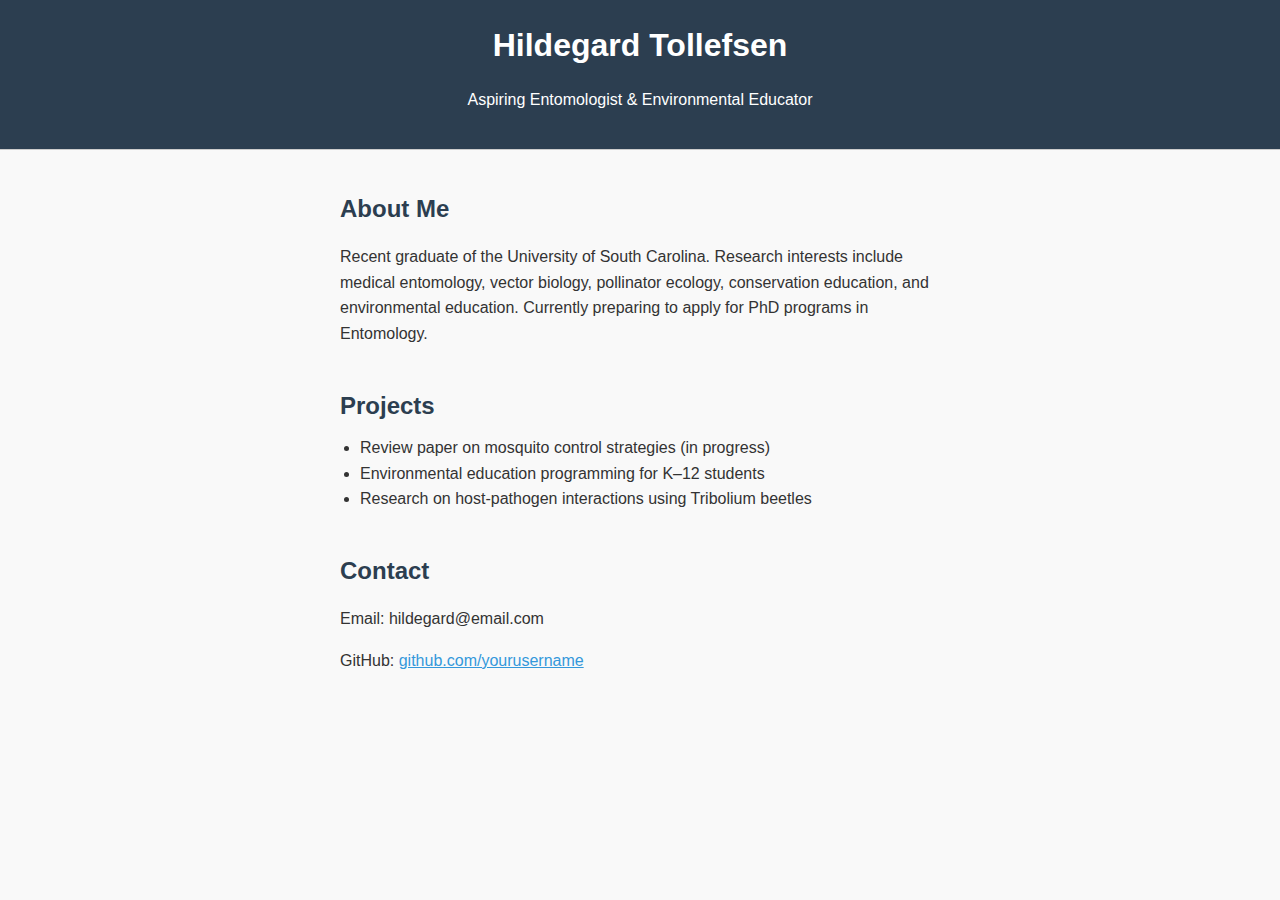
<file: index.html>
<!DOCTYPE html>
<html lang="en">
<head>
  <meta charset="UTF-8">
  <title>Hildegard Tollefsen</title>
  <link rel="stylesheet" href="style.css">
</head>
<body>
  <div class="container">
    <header>
      <h1>Hildegard Tollefsen</h1>
      <p>Aspiring Entomologist & Environmental Educator</p>
    </header>

    <section>
      <h2>About Me</h2>
      <p>Recent graduate of the University of South Carolina. Research interests include medical entomology, vector biology, pollinator ecology, conservation education, and environmental education. Currently preparing to apply for PhD programs in Entomology.</p>
    </section>

    <section>
      <h2>Projects</h2>
      <ul>
        <li>Review paper on mosquito control strategies (in progress)</li>
        <li>Environmental education programming for K–12 students</li>
        <li>Research on host-pathogen interactions using Tribolium beetles</li>
      </ul>
    </section>

    <section>
      <h2>Contact</h2>
      <p>Email: hildegard@email.com</p>
      <p>GitHub: <a href="https://github.com/">github.com/yourusername</a></p>
    </section>
  </div>
</body>
</html>
</file>
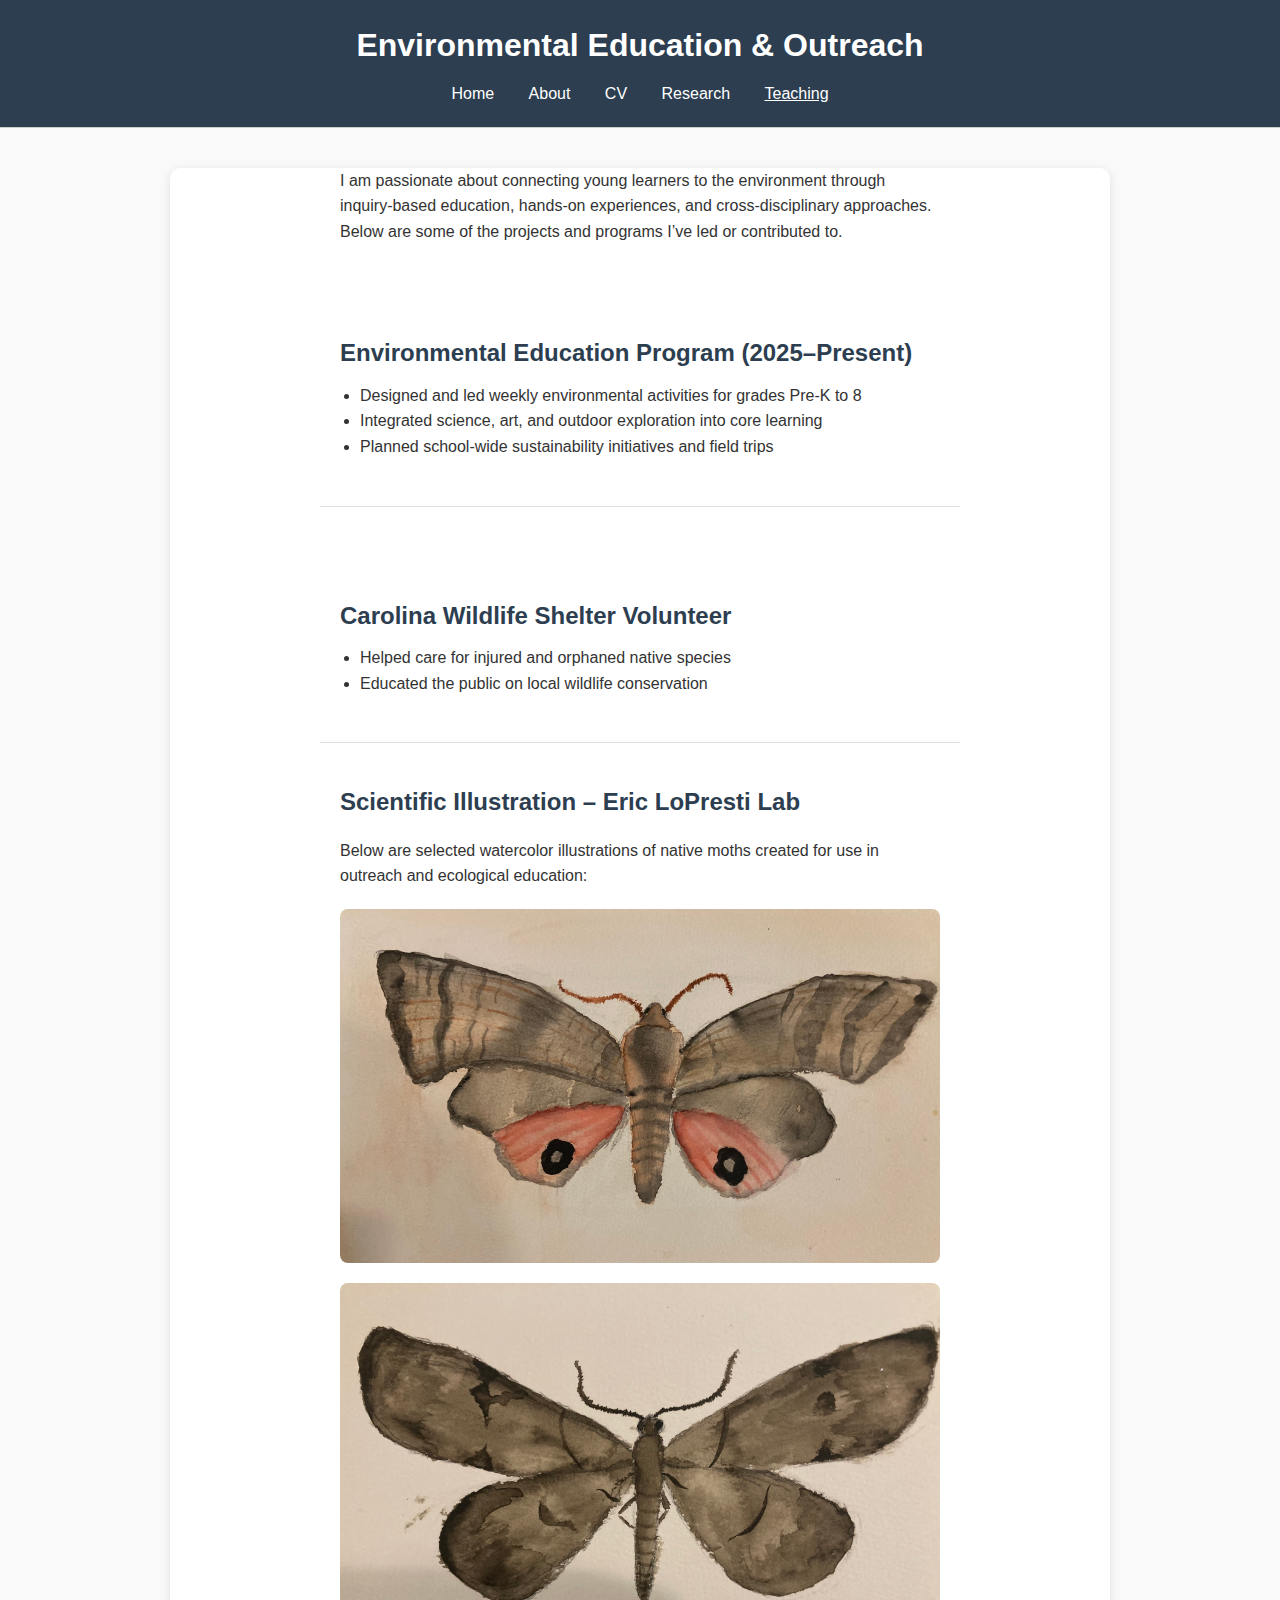
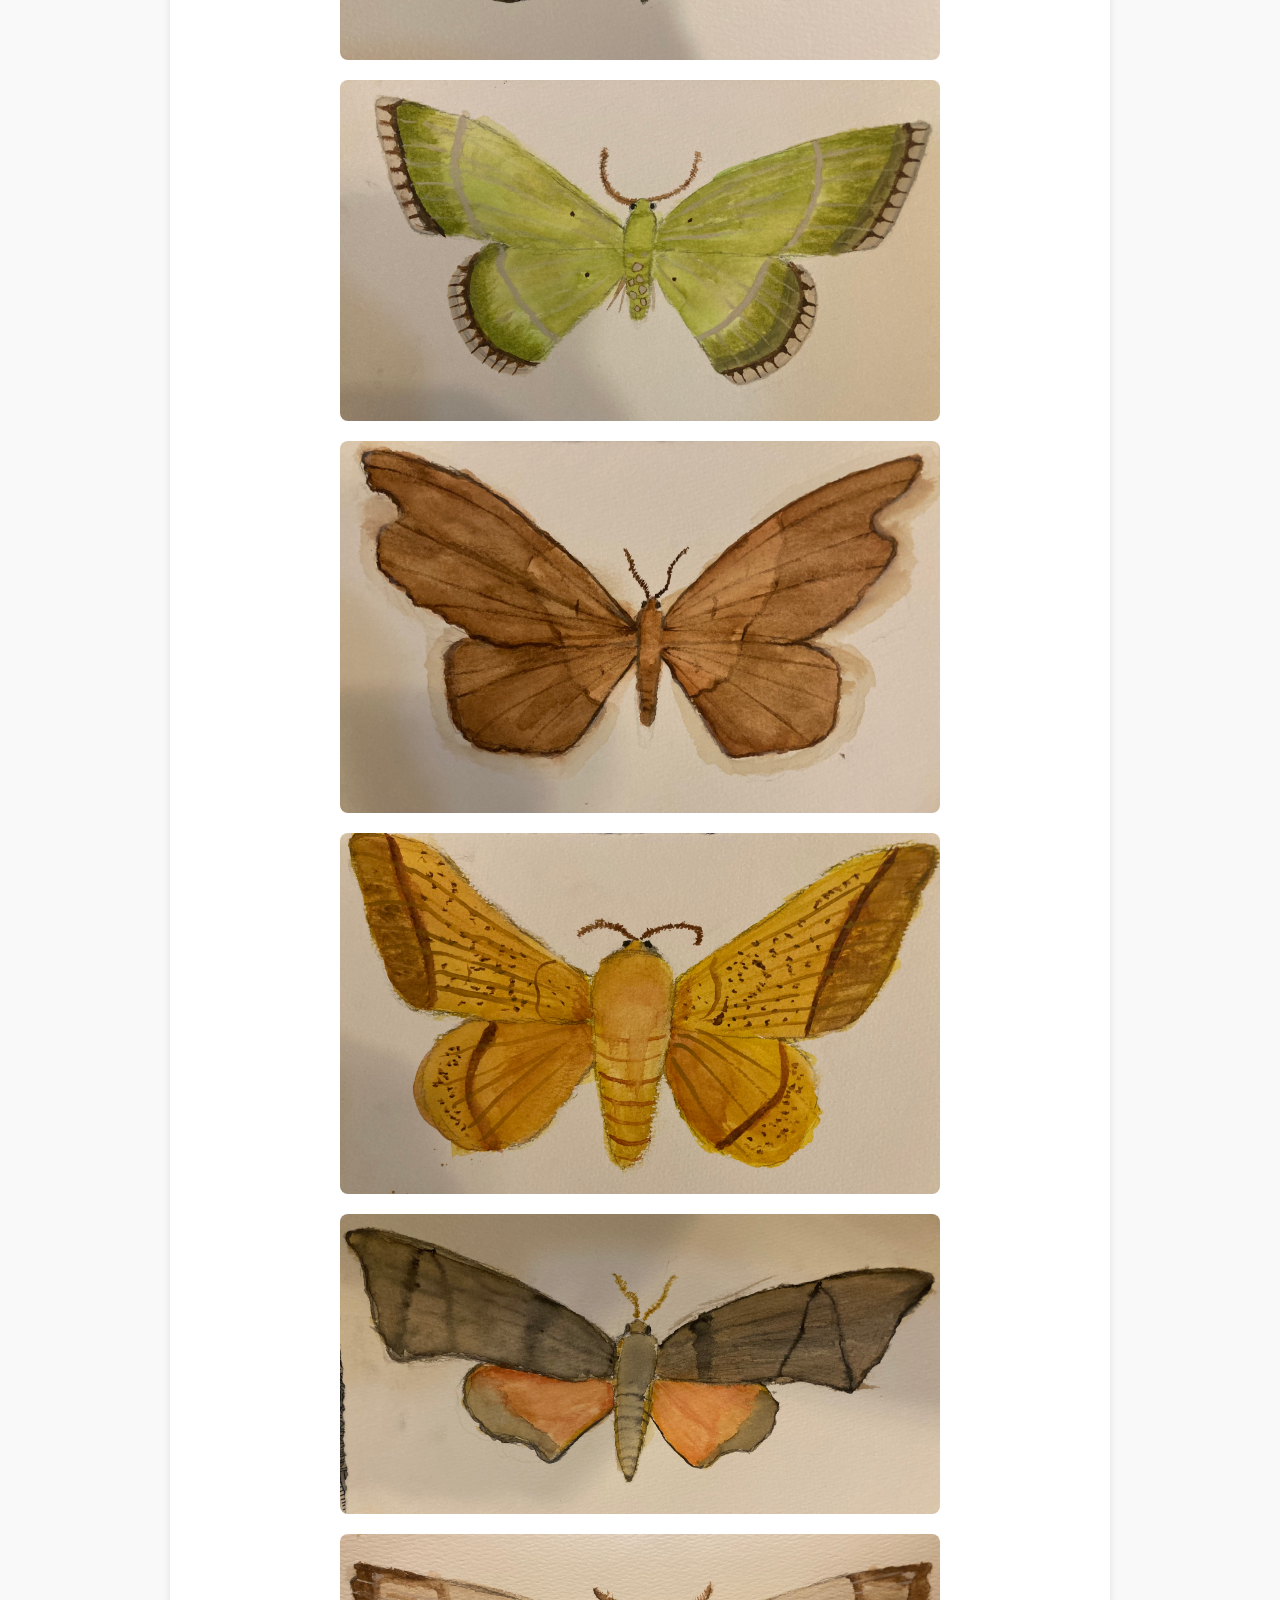
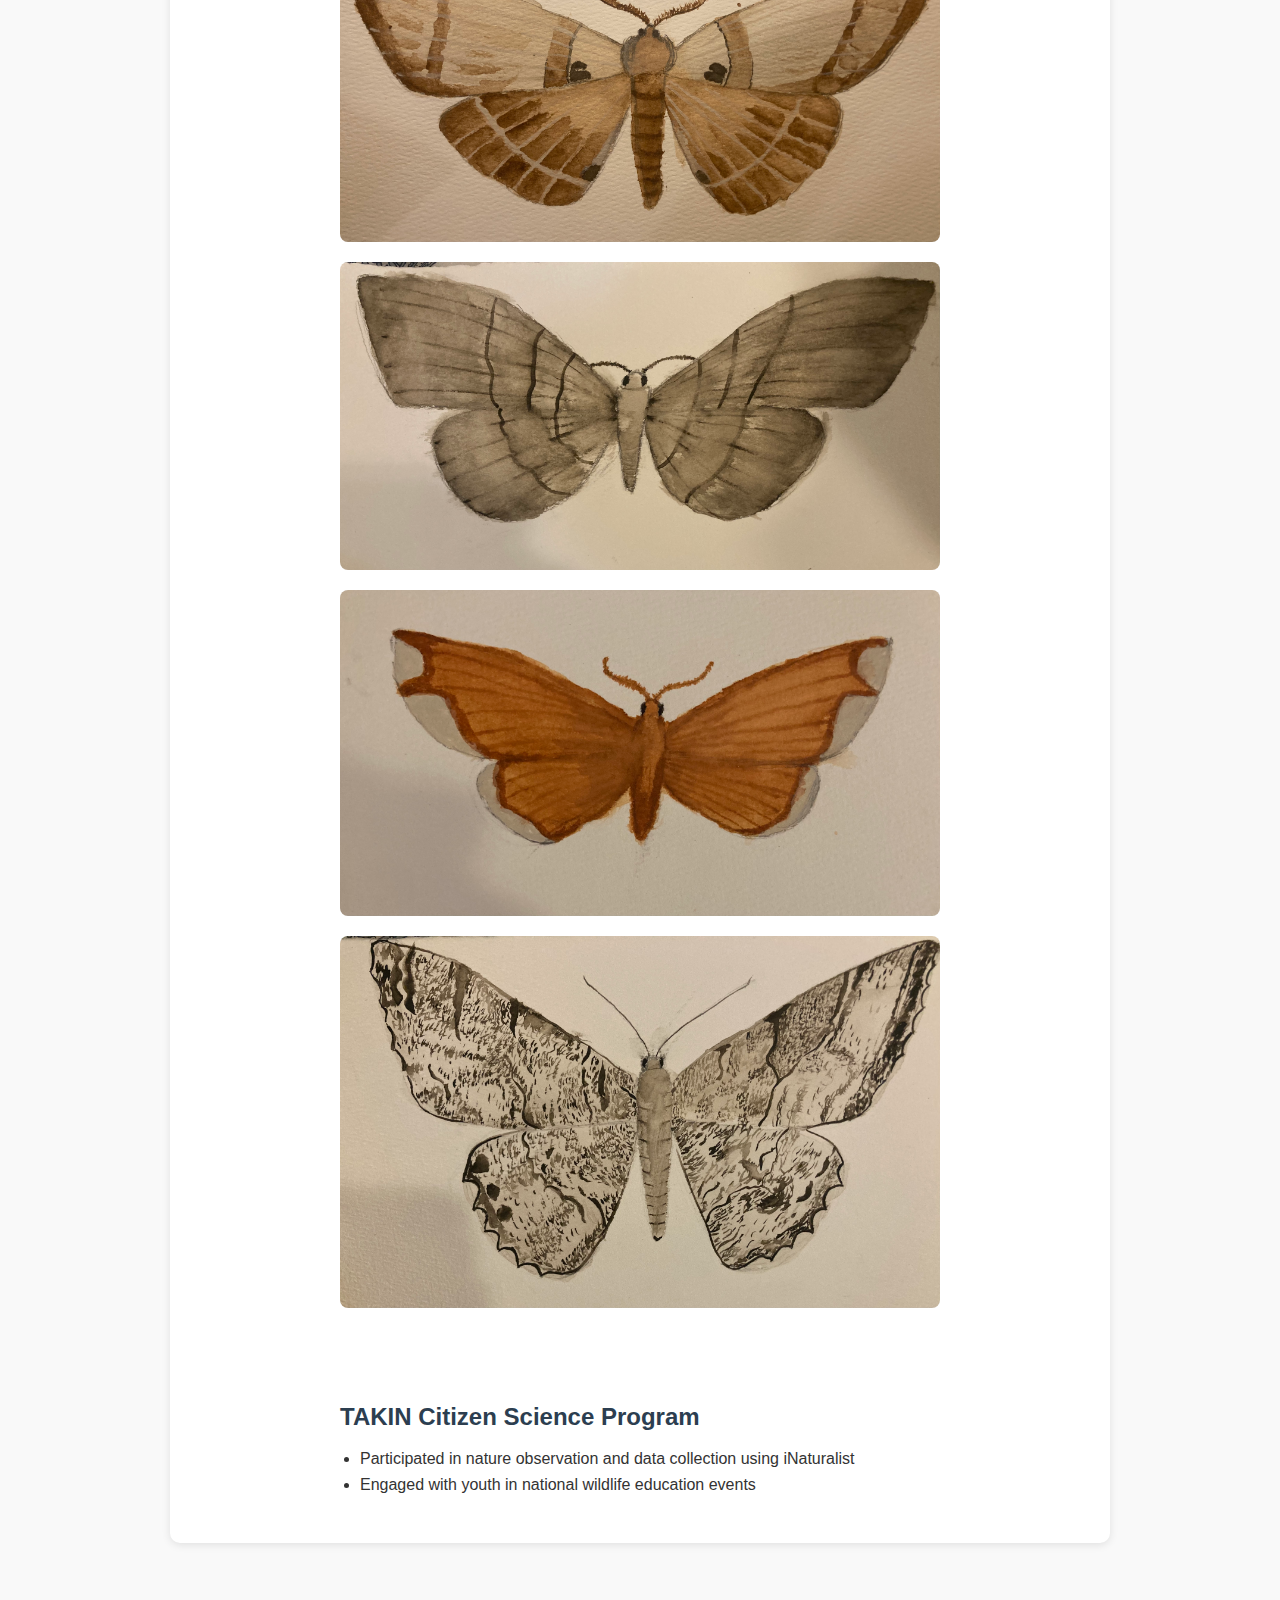
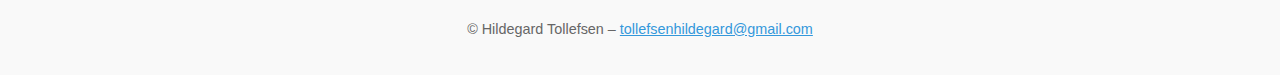
<file: Environmental_Education.html>
<!DOCTYPE html>
<html lang="en">
<head>
<link rel="stylesheet" href="style.css" />
  <meta charset="UTF-8" />
  <title>Environmental Education & Outreach – Hildegard Tollefsen</title>
  <link rel="stylesheet" href="style.css" />
</head>
<body>
  <header>
    <h1>Environmental Education & Outreach</h1>
    <nav>
      <a href="index.html">Home</a>
      <a href="about.html">About</a>
      <a href="cv.html">CV</a>
      <a href="research.html">Research</a>
      <a href="Environmental_Education.html" class="active">Teaching</a>
    </nav>
  </header>

  <main>
    <section class="teaching-summary">
      <p>I am passionate about connecting young learners to the environment through inquiry-based education, hands-on experiences, and cross-disciplinary approaches. Below are some of the projects and programs I’ve led or contributed to.</p>
    </section>

    <section class="project">
      <h2>Environmental Education Program (2025–Present)</h2>
      <ul>
        <li>Designed and led weekly environmental activities for grades Pre-K to 8</li>
        <li>Integrated science, art, and outdoor exploration into core learning</li>
        <li>Planned school-wide sustainability initiatives and field trips</li>
      </ul>
    </section>

    <section class="project">
      <h2>Carolina Wildlife Shelter Volunteer</h2>
      <ul>
        <li>Helped care for injured and orphaned native species</li>
        <li>Educated the public on local wildlife conservation</li>
      </ul>
    </section>

  <section class="gallery">
  <h2>Scientific Illustration – Eric LoPresti Lab</h2>
  <p>Below are selected watercolor illustrations of native moths created for use in outreach and ecological education:</p>

  <div class="image-grid">
    <img src="images/moth_1.jpeg" alt="Moth painting 1">
    <img src="images/moth_2.jpeg" alt="Moth painting 2">
    <img src="images/moth_3.jpeg" alt="Moth painting 3">
    <img src="images/moth_4.jpeg" alt="Moth painting 4">
    <img src="images/moth_5.jpeg" alt="Moth painting 5">
    <img src="images/moth_6.jpeg" alt="Moth painting 6">
    <img src="images/moth_7.jpeg" alt="Moth painting 7">
    <img src="images/moth_8.jpeg" alt="Moth painting 8">
    <img src="images/moth_9.jpeg" alt="Moth painting 9">
    <img src="images/moth_10.jpeg" alt="Moth painting 10">
  </div>
</section>
    <section class="project">
      <h2>TAKIN Citizen Science Program</h2>
      <ul>
        <li>Participated in nature observation and data collection using iNaturalist</li>
        <li>Engaged with youth in national wildlife education events</li>
      </ul>
    </section>
  </main>

  <footer>
    <p>© Hildegard Tollefsen – <a href="mailto:tollefsenhildegard@gmail.com">tollefsenhildegard@gmail.com</a></p>
  </footer>
</body>
</html>
</file>
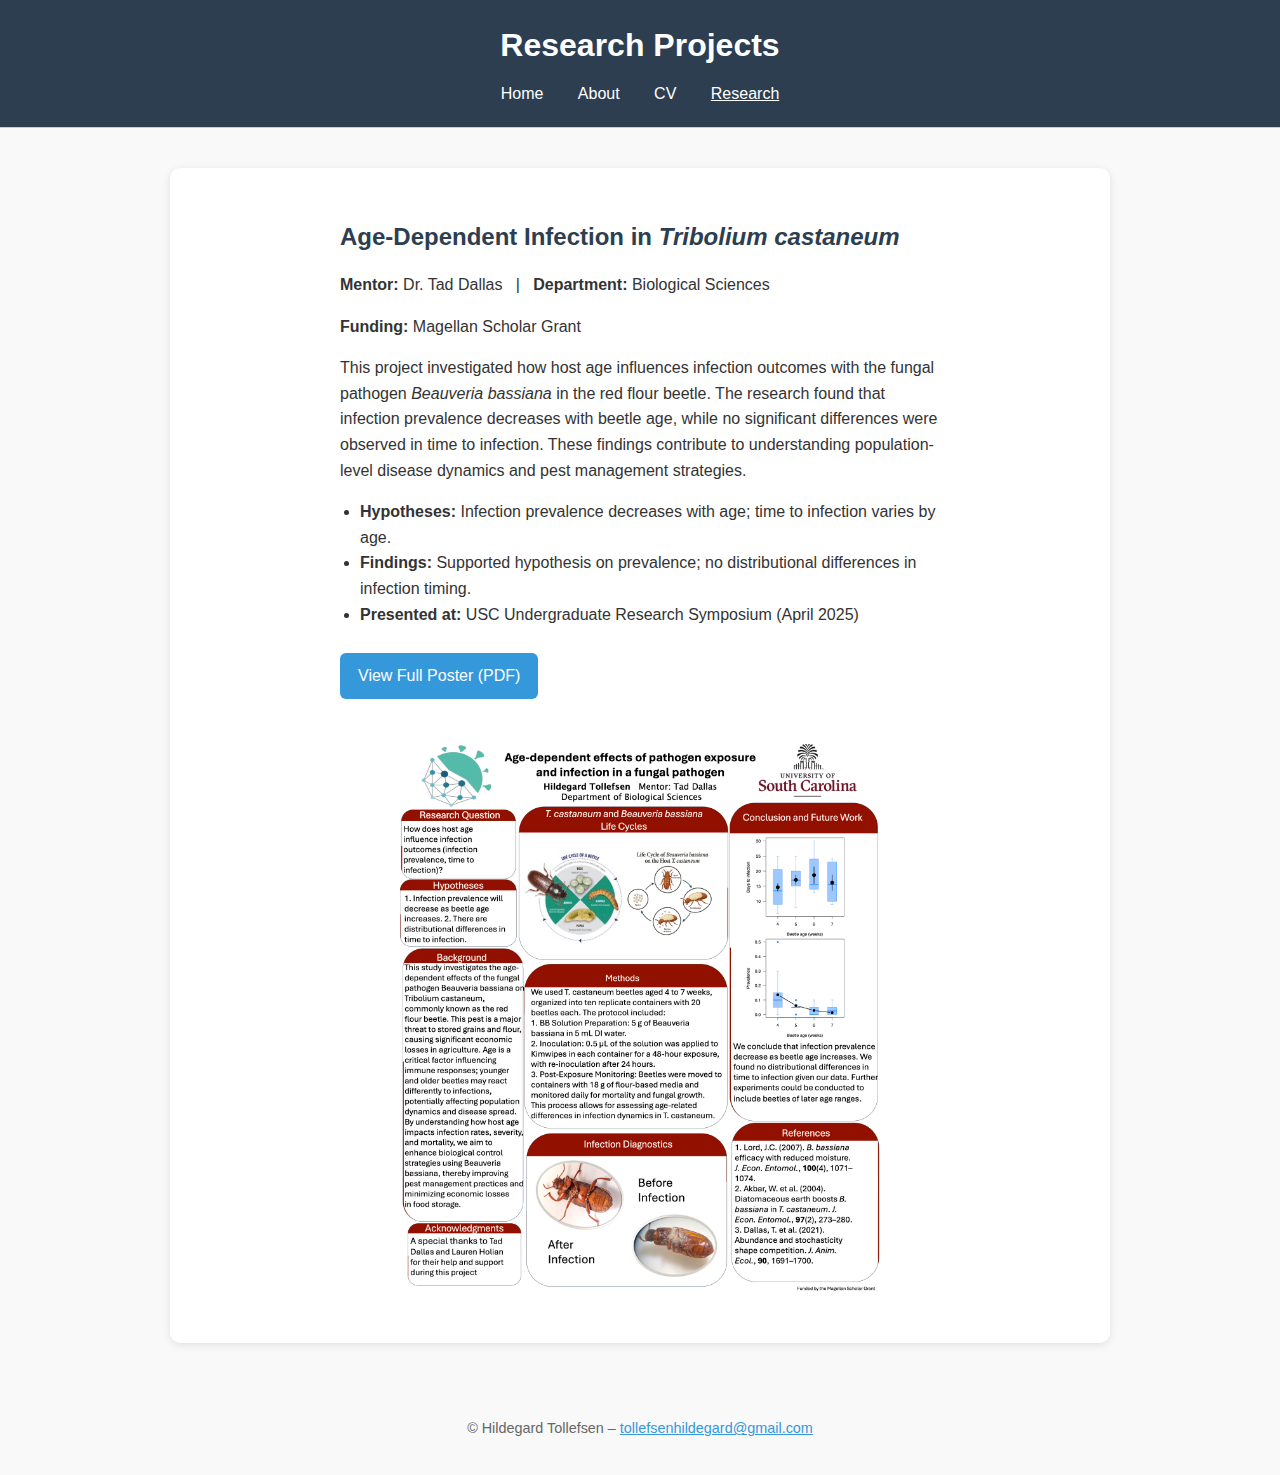
<file: research.html>
<!DOCTYPE html>
<html lang="en">
<head>
  <meta charset="UTF-8">
  <title>Research – Hildegard Tollefsen</title>
  <link rel="stylesheet" href="style.css">
</head>
<body>
  <header>
    <h1>Research Projects</h1>
    <nav>
      <a href="index.html">Home</a>
      <a href="about.html">About</a>
      <a href="cv.html">CV</a>
      <a href="research.html" class="active">Research</a>
    </nav>
  </header>

  <main>
    <section class="project">
      <h2>Age-Dependent Infection in <em>Tribolium castaneum</em></h2>
      <p><strong>Mentor:</strong> Dr. Tad Dallas &nbsp; | &nbsp; <strong>Department:</strong> Biological Sciences</p>
      <p><strong>Funding:</strong> Magellan Scholar Grant</p>

      <p>This project investigated how host age influences infection outcomes with the fungal pathogen <em>Beauveria bassiana</em> in the red flour beetle. The research found that infection prevalence decreases with beetle age, while no significant differences were observed in time to infection. These findings contribute to understanding population-level disease dynamics and pest management strategies.</p>

      <ul>
        <li><strong>Hypotheses:</strong> Infection prevalence decreases with age; time to infection varies by age.</li>
        <li><strong>Findings:</strong> Supported hypothesis on prevalence; no distributional differences in infection timing.</li>
        <li><strong>Presented at:</strong> USC Undergraduate Research Symposium (April 2025)</li>
      </ul>

      <a href="docs/Poster.pdf" target="_Research Presentation" class="button">View Full Poster (PDF)</a>
      <br><br>
      <img src="images/poster_thumbnail.jpeg" alt="Research poster thumbnail" style="width:80%; max-width:600px;">
    </section>
  </main>

  <footer>
    <p>© Hildegard Tollefsen – <a href="mailto:tollefsenhildegard@gmail.com">tollefsenhildegard@gmail.com</a></p>
  </footer>
</body>
</html>
</file>
<file: style.css>
body {
  font-family: Georgia, serif;
  background-color: #fff;
  margin: 0;
  padding: 0;
  color: #111;
}
header {
  text-align: center;
  padding: 30px 20px 10px;
  background-color: #f1f1f1;
  border-bottom: 1px solid #ccc;
}
.nav {
  margin-bottom: 10px;
}
.nav a {
  margin: 0 15px;
  text-decoration: none;
  color: #0074D9;
  font-weight: bold;
}
img[src*="butterfly_shot.jpg"] {
  max-width: 200px;
  height: auto;
  display: block;
  margin: 0 auto;
}
section {
  max-width: 600px;
  margin: 40px auto;
  padding: 0 20px;
}
h1 {
  margin-bottom: 5px;
}
a {
  color: #0074D9;
}
.profile-pic {
  width: 180px;
  height: 180px;
  border-radius: 100%;
  object-fit: cover;
  margin-bottom: 20px;
  border: 4px solid #3498db;
  display: block;
  margin-left: auto;
  margin-right: auto;
}
body {
  font-family: 'Segoe UI', Tahoma, Geneva, Verdana, sans-serif;
  margin: 0;
  padding: 0;
  background-color: #f9f9f9;
  color: #333;
  line-height: 1.6;
}

header {
  background-color: #2c3e50;
  color: #fff;
  padding: 20px 40px;
  text-align: center;
}

header h1 {
  margin: 0;
  font-size: 2em;
}

nav {
  margin-top: 10px;
}

nav a {
  color: #fff;
  text-decoration: none;
  margin: 0 15px;
  font-weight: 500;
}

nav a:hover, nav a.active {
  text-decoration: underline;
}

main {
  max-width: 900px;
  margin: 40px auto;
  padding: 0 20px;
  background-color: #fff;
  border-radius: 10px;
  box-shadow: 0 2px 8px rgba(0,0,0,0.1);
}

section.project {
  padding: 30px 20px;
  border-bottom: 1px solid #e0e0e0;
}

section.project:last-child {
  border-bottom: none;
}

h2 {
  color: #2c3e50;
  font-size: 1.5em;
  margin-bottom: 10px;
}

ul {
  margin-top: 10px;
  padding-left: 20px;
}

a {
  color: #3498db;
}

a:hover {
  color: #216a94;
}

img {
  display: block;
  margin: 20px auto;
  max-width: 100%;
  height: auto;
  border-radius: 8px;
}

footer {
  text-align: center;
  padding: 20px;
  font-size: 0.9em;
  color: #666;
}

.button {
  display: inline-block;
  background-color: #3498db;
  color: white;
  padding: 10px 18px;
  text-decoration: none;
  border-radius: 6px;
  margin-top: 10px;
}

.button:hover {
  background-color: #217dbb;
}
</file>
